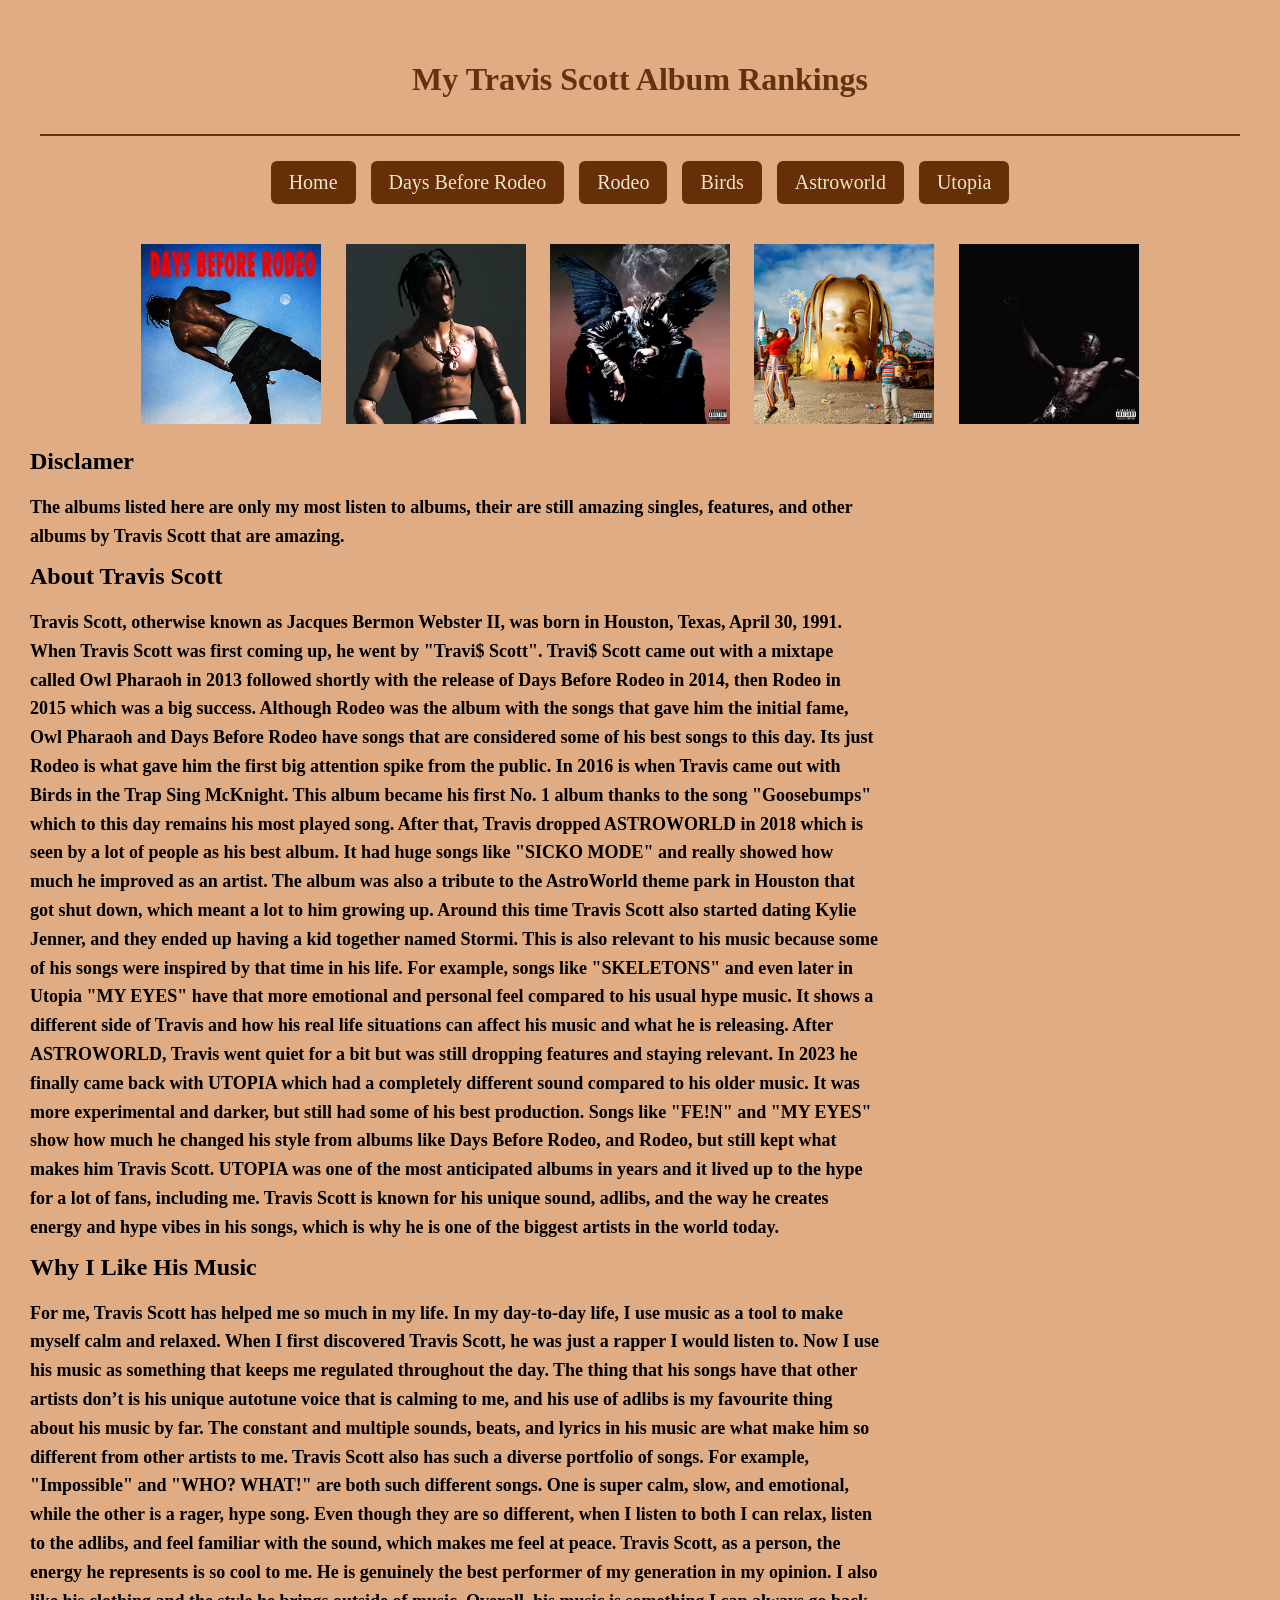
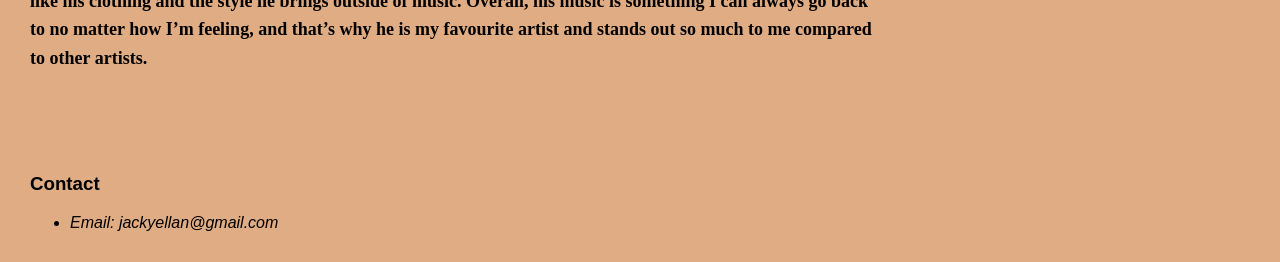
<file: index.html>
<!DOCTYPE html>
<html lang="en">
  <head>
    <title>Travis Scott Rankings</title>
    <meta charset="utf-8">
    <meta name="author" content="Your Name">
    <meta name="description" content="Travis Scott album rankings and reviews">
    <meta name="keywords" content="Travis Scott, music, albums, rankings">
    <meta name="viewport" content="width=device-width, initial-scale=1.0">
    <link rel="stylesheet" href="webstyle.css">
  </head>

  <header>
    <h1>My Travis Scott Album Rankings</h1>
  </header>

  <body class="home">

    <nav>
      <ul>
        <li><a href="index.html">Home</a></li>
        <li><a href="daysbefore.html">Days Before Rodeo</a></li>
        <li><a href="rodeo.html">Rodeo</a></li>
        <li><a href="birds.html">Birds</a></li>
        <li><a href="astroworld.html">Astroworld</a></li>
        <li><a href="utopia.html">Utopia</a></li>
      </ul>
    </nav>

    <div class="album-row">
  <img src="Days_Before_Rodeo_Cover_Arthome.jpg" alt="Days Before Rodeo">
  <img src="rodeohome.jpeg" alt="Rodeo">
  <img src="birdshome.jpeg" alt="Birds">
  <img src="astroworldhome.jpeg" alt="Astroworld">
  <img src="utopiahome.jpeg" alt="Utopia">
    </div>


    <article>
      <h2>Disclamer<h2>
        <p>
          The albums listed here are only my most listen to albums, their are still amazing singles, features, and other albums by Travis Scott that are amazing.
        </p>
      <h2>About Travis Scott
      <p>Travis Scott, otherwise known as Jacques Bermon Webster II, was born in Houston, Texas, April 30, 1991. When Travis Scott was first coming up, he went by "Travi$ Scott".
        Travi$ Scott came out with a mixtape called Owl Pharaoh in 2013 followed shortly with the release of Days Before Rodeo in 2014, then Rodeo in 2015 which was a big success. Although Rodeo was the album with the songs that gave him the initial fame, 
        Owl Pharaoh and Days Before Rodeo have songs that are considered some of his best songs to this day. Its just Rodeo is what gave him the first big attention spike from the public. In 2016 is when Travis came out with Birds in the Trap Sing McKnight. 
        This album became his first No. 1 album thanks to the song "Goosebumps" which to this day remains his most played song. After that, Travis dropped ASTROWORLD in 2018 which is seen by a lot of people as his best album. It had huge songs like 
        "SICKO MODE" and really showed how much he improved as an artist. The album was also a tribute to the AstroWorld theme park in Houston that got shut down, which meant a lot to him growing up.
        Around this time Travis Scott also started dating Kylie Jenner, and they ended up having a kid together named Stormi. This is also relevant to his music because some of his songs were inspired by that time in his life. For example, songs like 
        "SKELETONS" and even later in Utopia "MY EYES" have that more emotional and personal feel compared to his usual hype music. It shows a different side of Travis and how his real life situations can affect his music and what he is releasing.
         After ASTROWORLD, Travis went quiet for a bit but was still dropping features and staying relevant. In 2023 he finally came back with UTOPIA which had a completely different sound compared to his older music. It was more experimental 
         and darker, but still had some of his best production. Songs like "FE!N" and "MY EYES" show how much he changed his style from albums like Days Before Rodeo, and Rodeo, but still kept what makes him Travis Scott. UTOPIA was one of the most anticipated albums in years and it lived up to 
         the hype for a lot of fans, including me. Travis Scott is known for his unique sound, adlibs, and the way he creates energy and hype vibes in his songs, which is why he is one of the biggest artists in the world today.
        </p>
        </h2>

      <h2>Why I Like His Music
<p>For me, Travis Scott has helped me so much in my life. In my day-to-day life, I use music as a tool to make myself calm and relaxed. When I first discovered Travis Scott, he was just a rapper I would listen to. Now I use his music as something 
  that keeps me regulated throughout the day. The thing that his songs have that other artists don’t is his unique autotune voice that is calming to me, and his use of adlibs is my favourite thing about his music by far. The constant and multiple 
  sounds, beats, and lyrics in his music are what make him so different from other artists to me. Travis Scott also has such a diverse portfolio of songs. For example, "Impossible" and "WHO? WHAT!" are both such different songs. One is super calm, slow, 
  and emotional, while the other is a rager, hype song. Even though they are so different, when I listen to both I can relax, listen to the adlibs, and feel familiar with the sound, which makes me feel at peace. Travis Scott, as a person, 
  the energy he represents is so cool to me. He is genuinely the best performer of my generation in my opinion. I also like his clothing and the style he brings outside of music. Overall, his music is something I can always go back to no matter 
  how I’m feeling, and that’s why he is my favourite artist and stands out so much to me compared to other artists.
</p>
</h2>

    </article>
  </body>


  
  <footer>
    <h3>Contact</h3>
    <address>
      <ul>
        <li>Email: jackyellan@gmail.com</li>
      </ul>
    </address>
  </footer>

</html>
</file>
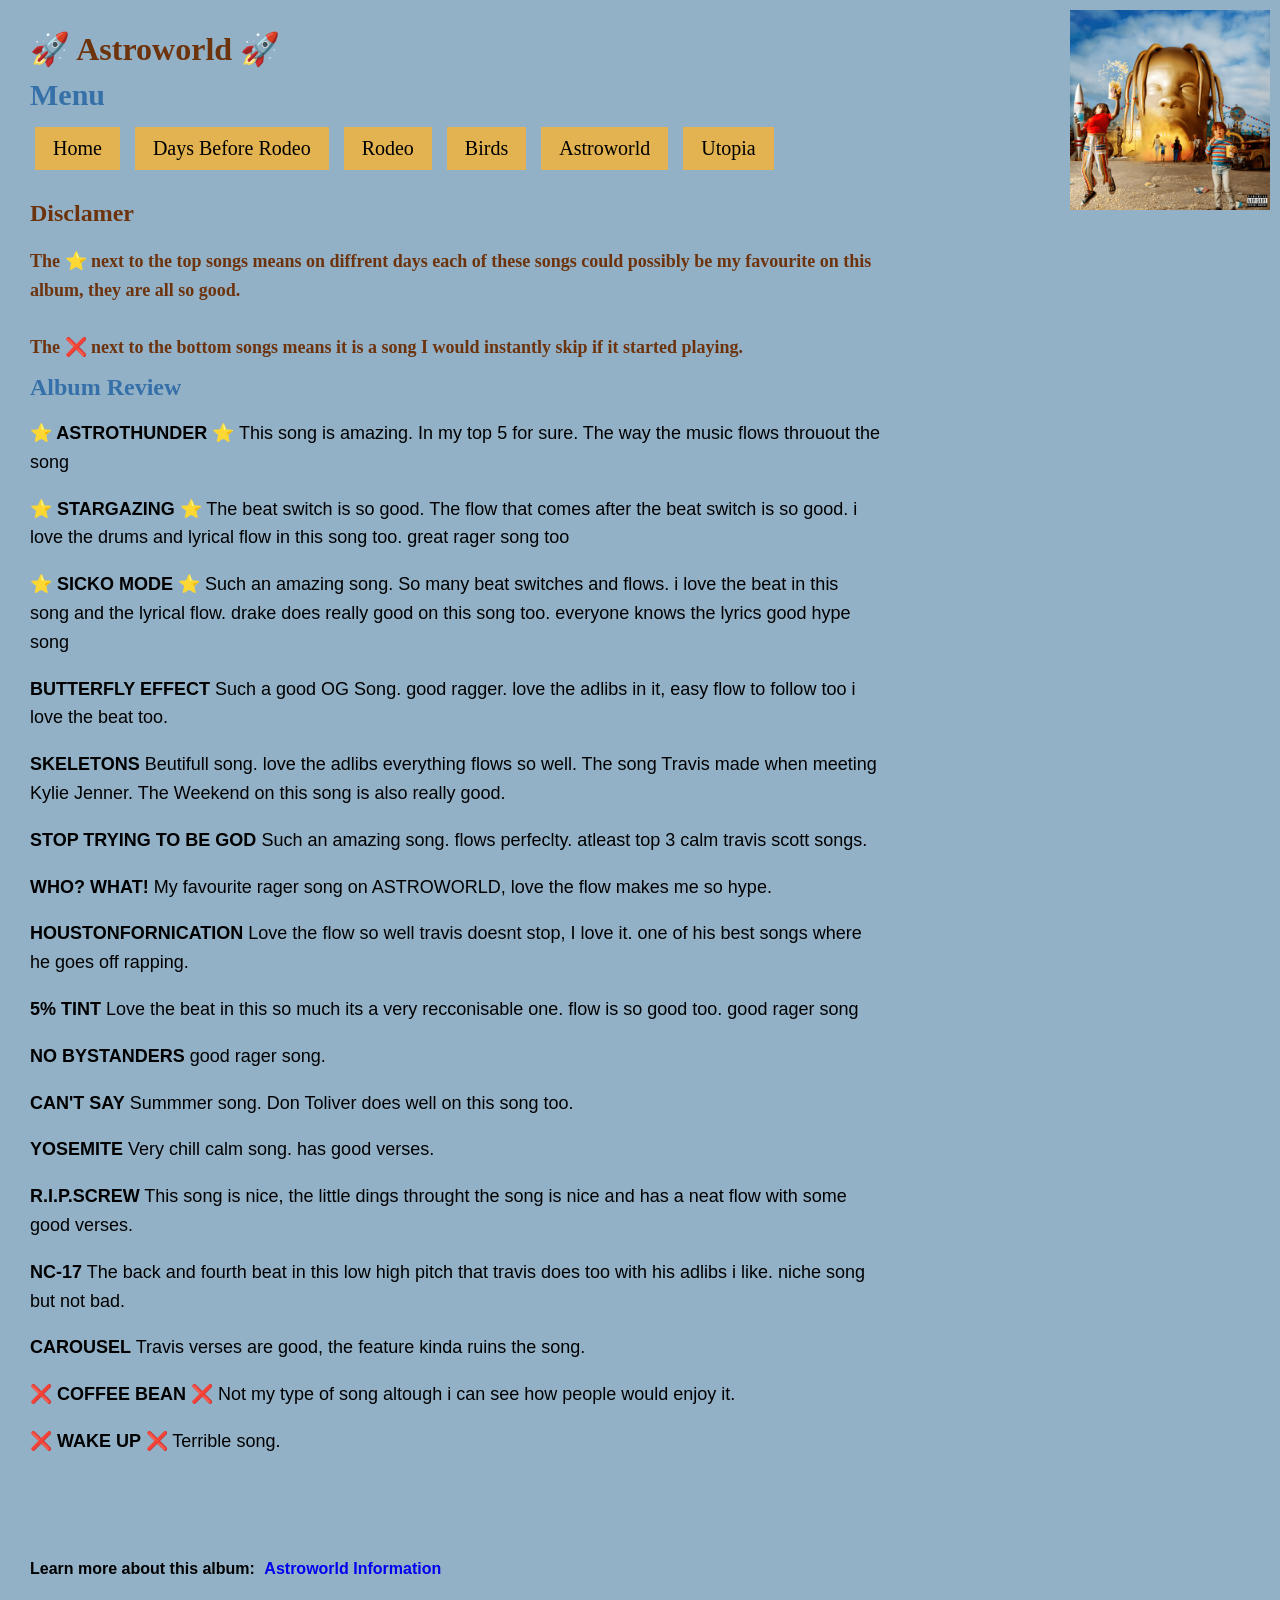
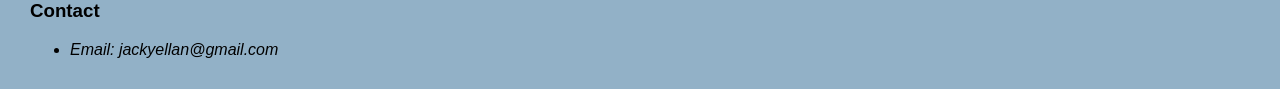
<file: astroworld.html>
<!DOCTYPE html>
<html lang="en">
  <head>
    <title>Astroworld</title>
    <meta charset="utf-8">
    <meta name="author" content="Your Name">
    <meta name="description" content="Travis Scott album rankings and reviews">
    <meta name="keywords" content="Travis Scott, music, albums, rankings">
    <meta name="viewport" content="width=device-width, initial-scale=1.0">
    <link rel="stylesheet" href="webstyle.css">
  </head>

  <header>
    <h1>🚀 Astroworld 🚀</h1>
  </header>

  <body class="astro">
    <img src="astroworldalbum.png" class="album-img" alt="Astroworld">
    <nav>
      <h2>Menu</h2>
      <ul>
        <li><a href="index.html">Home</a></li>
        <li><a href="daysbefore.html">Days Before Rodeo</a></li>
        <li><a href="rodeo.html">Rodeo</a></li>
        <li><a href="birds.html">Birds</a></li>
        <li><a href="astroworld.html">Astroworld</a></li>
        <li><a href="utopia.html">Utopia</a></li>
      </ul>
    </nav>


    <article>
         <h1>Disclamer</h1>
     <h1>
      <p>The ⭐ next to the top songs means on diffrent days each of these songs could possibly be my favourite on this album, they are all so good.
        <br>
        <br>
        The ❌ next to the bottom songs means it is a song I would instantly skip if it started playing.
      </p>
      </h1>
      <h2>Album Review</h2>

      <div class="track-list">
          <p><strong>⭐ ASTROTHUNDER ⭐</strong>  This song is amazing. In my top 5 for sure. The way the music flows throuout the song</p>
          <p><strong>⭐ STARGAZING ⭐</strong>  The beat switch is so good. The flow that comes after the beat switch is so good. i love the drums and lyrical flow in this song too. great rager song too</p>
          <p><strong>⭐ SICKO MODE ⭐</strong>  Such an amazing song. So many beat switches and flows. i love the beat in this song and the lyrical flow. drake does really good on this song too. everyone knows the lyrics good hype song</p>
          <p><strong>BUTTERFLY EFFECT</strong>  Such a good OG Song. good ragger. love the adlibs in it, easy flow to follow too i love the beat too.</p>
          <p><strong>SKELETONS</strong> Beutifull song. love the adlibs everything flows so well. The song Travis made when meeting Kylie Jenner. The Weekend on this song is also really good.</p>
          <p><strong>STOP TRYING TO BE GOD</strong> Such an amazing song. flows perfeclty. atleast top 3 calm travis scott songs.</p>
          <p><strong>WHO? WHAT!</strong>  My favourite rager song on ASTROWORLD, love the flow makes me so hype.</p>
          <p><strong>HOUSTONFORNICATION</strong>  Love the flow so well travis doesnt stop, I love it. one of his best songs where he goes off rapping.</p>
          <p><strong>5% TINT</strong> Love the beat in this so much its a very recconisable one. flow is so good too. good rager song</p>
          <p><strong>NO BYSTANDERS</strong> good rager song.</p>
          <p><strong>CAN'T SAY</strong> Summmer song. Don Toliver does well on this song too.</p>
          <p><strong>YOSEMITE</strong>  Very chill calm song. has good verses.</p>
          <p><strong>R.I.P.SCREW</strong> This song is nice, the little dings throught the song is nice and has a neat flow with some good verses.</p>
          <p><strong>NC-17</strong> The back and fourth beat in this low high pitch that travis does too with his adlibs i like. niche song but not bad.</p>
          <p><strong>CAROUSEL</strong>  Travis verses are good, the feature kinda ruins the song.</p>
          <p><strong>❌ COFFEE BEAN ❌</strong> Not my type of song altough i can see how people would enjoy it.</p>
          <p><strong>❌ WAKE UP ❌</strong> Terrible song.</p>
      </div>

    </article>

          <footer>
            <p class="album-link">
            Learn more about this album: <a href="https://en.wikipedia.org/wiki/Astroworld_(album)">Astroworld Information</a> </p>
    <h3>Contact</h3>
    <address>
      <ul>
        <li>Email: jackyellan@gmail.com</li>
      </ul>
    </address>
  </footer>

  </body>
</html>
</file>
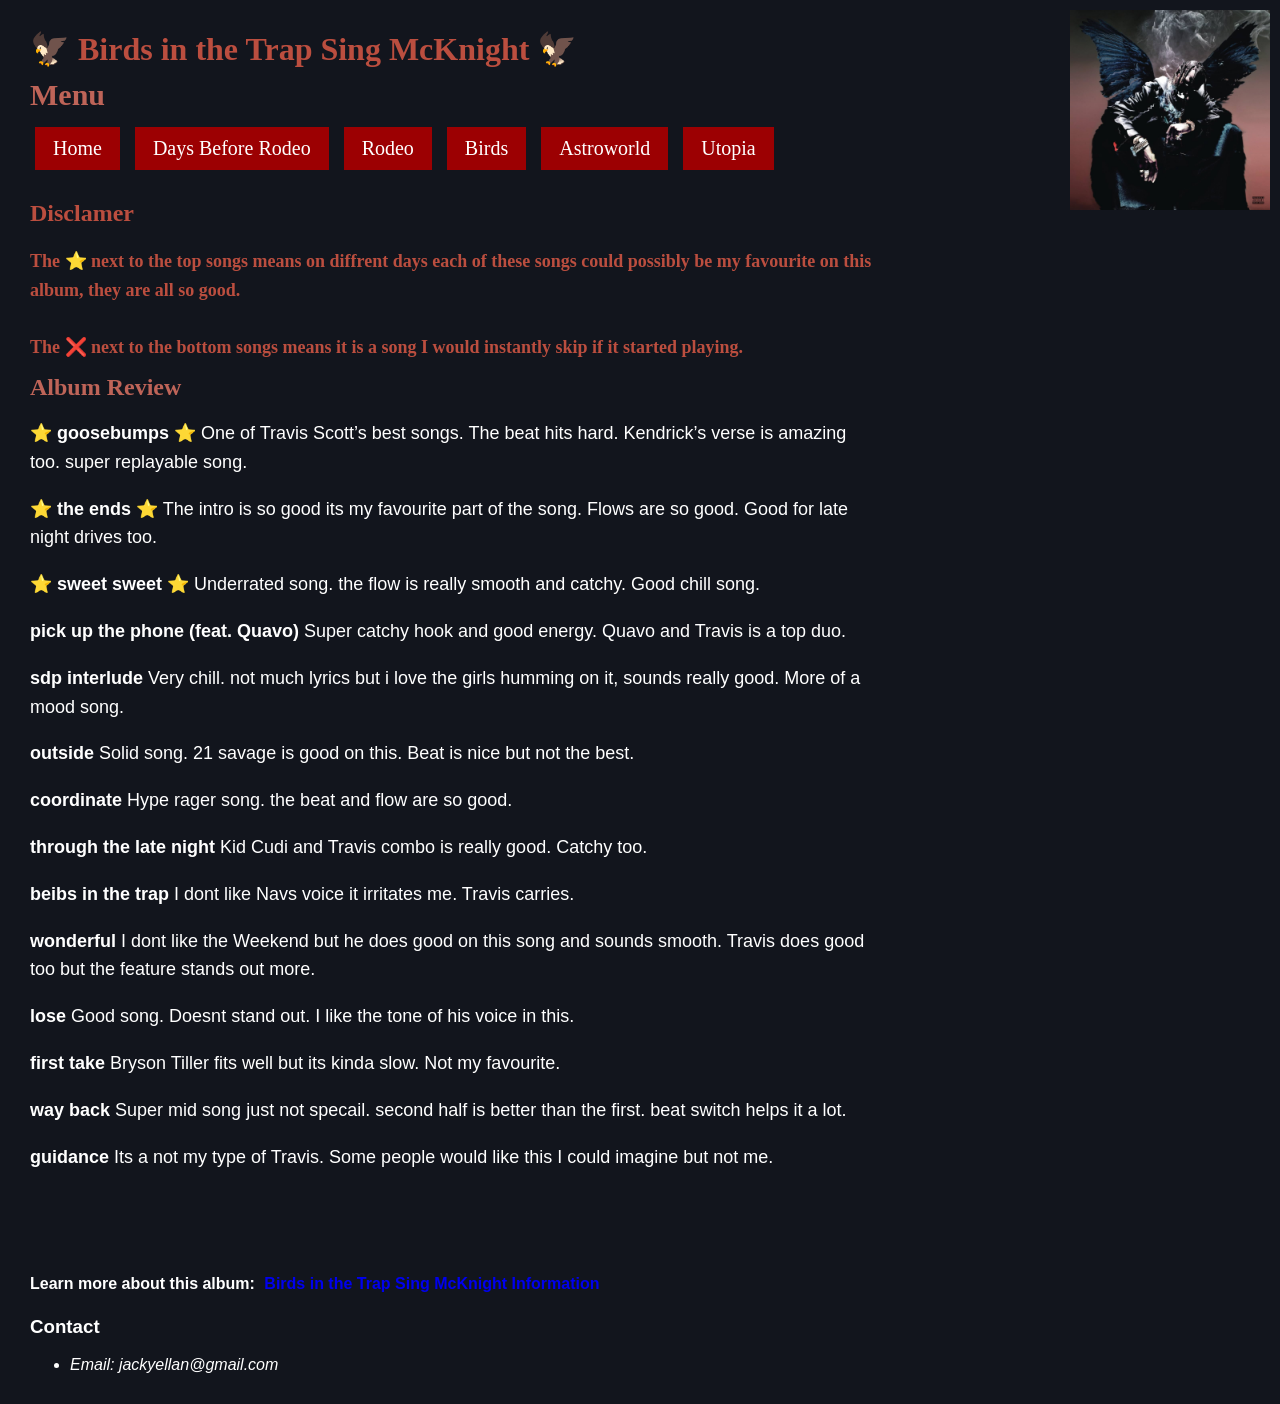
<file: birds.html>
<!DOCTYPE html>
<html lang="en">
  <head>
    <title>Birds in the Trap Sing McKnight</title>
    <meta charset="utf-8">
    <meta name="author" content="Your Name">
    <meta name="description" content="Travis Scott album rankings and reviews">
    <meta name="keywords" content="Travis Scott, music, albums, rankings">
    <meta name="viewport" content="width=device-width, initial-scale=1.0">
    <link rel="stylesheet" href="webstyle.css">
  </head>

  <header>
    <h1>🦅 Birds in the Trap Sing McKnight 🦅</h1>
  </header>

  <body class="birds">
    <img src="birdsalbum.jpg" class="album-img" alt="Birds in the Trap">

  
    <nav>
      <h2>Menu</h2>
      <ul>
        <li><a href="index.html">Home</a></li>
        <li><a href="daysbefore.html">Days Before Rodeo</a></li>
        <li><a href="rodeo.html">Rodeo</a></li>
        <li><a href="birds.html">Birds</a></li>
        <li><a href="astroworld.html">Astroworld</a></li>
        <li><a href="utopia.html">Utopia</a></li>
      </ul>
    </nav>


    <article>
         <h1>Disclamer</h1>
     <h1>
      <p>The ⭐ next to the top songs means on diffrent days each of these songs could possibly be my favourite on this album, they are all so good.
        <br>
        <br>
        The ❌ next to the bottom songs means it is a song I would instantly skip if it started playing.
      </p>
      </h1>
      <h2>Album Review</h2>
      
      <div class="track-list">
          <p><strong>⭐ goosebumps ⭐</strong>  One of Travis Scott’s best songs. The beat hits hard. Kendrick’s verse is amazing too. super replayable song.</p>
          <p><strong>⭐ the ends ⭐</strong>  The intro is so good its my favourite part of the song. Flows are so good. Good for late night drives too.</p>
          <p><strong>⭐ sweet sweet ⭐</strong>  Underrated song. the flow is really smooth and catchy. Good chill song.</p>
          <p><strong>pick up the phone (feat. Quavo)</strong>  Super catchy hook and good energy. Quavo and Travis is a top duo.</p>
          <p><strong>sdp interlude</strong> Very chill. not much lyrics but i love the girls humming on it, sounds really good. More of a mood song.</p>
          <p><strong>outside</strong> Solid song. 21 savage is good on this. Beat is nice but not the best.</p>
          <p><strong>coordinate</strong>  Hype rager song. the beat and flow are so good.</p>
          <p><strong>through the late night</strong>  Kid Cudi and Travis combo is really good. Catchy too.</p>
          <p><strong>beibs in the trap</strong>  I dont like Navs voice it irritates me. Travis carries.</p>
          <p><strong>wonderful</strong>  I dont like the Weekend but he does good on this song and sounds smooth. Travis does good too but the feature stands out more.</p>
          <p><strong>lose</strong>  Good song. Doesnt stand out. I like the tone of his voice in this.</p>
          <p><strong>first take</strong>  Bryson Tiller fits well but its kinda slow. Not my favourite.</p>
          <p><strong>way back</strong>  Super mid song just not specail. second half is better than the first. beat switch helps it a lot.</p>
          <p><strong>guidance</strong>  Its a not my type of Travis. Some people would like this I could imagine but not me.</p>
      </div>

    </article>

          <footer>
            <p class="album-link">
            Learn more about this album: <a href="https://en.wikipedia.org/wiki/Birds_in_the_Trap_Sing_McKnight">Birds in the Trap Sing McKnight Information</a> </p>
    <h3>Contact</h3>
    <address>
      <ul>
        <li>Email: jackyellan@gmail.com</li>
      </ul>
    </address>
  </footer>

  </body>
</html>
</file>
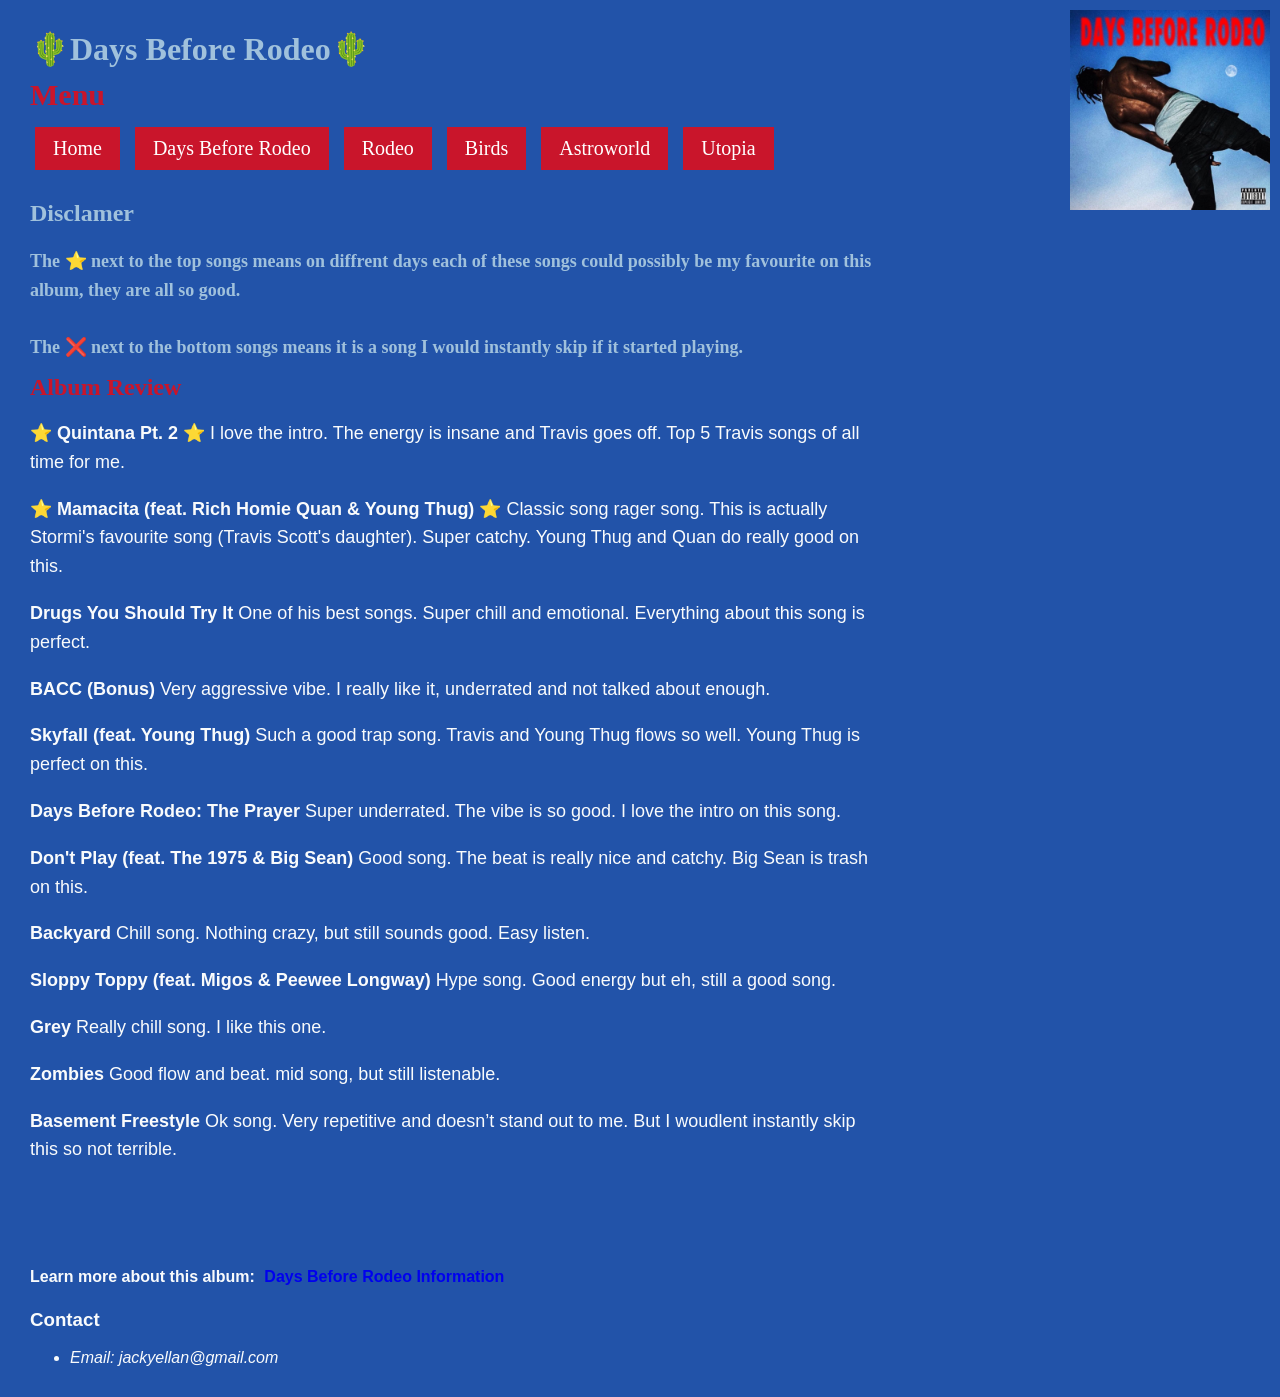
<file: daysbefore.html>
<!DOCTYPE html>
<html lang="en">
  <head>
    <title>Days Before Rodeo</title>
    <meta charset="utf-8">
    <meta name="author" content="Your Name">
    <meta name="description" content="Travis Scott album rankings and reviews">
    <meta name="keywords" content="Travis Scott, music, albums, rankings">
    <meta name="viewport" content="width=device-width, initial-scale=1.0">
    <link rel="stylesheet" href="webstyle.css">
  </head>

  <header>
    <h1>🌵Days Before Rodeo🌵</h1>
  </header>

  <body class="daysbefore">
    <img src="dbralbum.jpg" class="album-img" alt="Days Before Rodeo">

   
    <nav>
      <h2>Menu</h2>
      <ul>
        <li><a href="index.html">Home</a></li>
        <li><a href="daysbefore.html">Days Before Rodeo</a></li>
        <li><a href="rodeo.html">Rodeo</a></li>
        <li><a href="birds.html">Birds</a></li>
        <li><a href="astroworld.html">Astroworld</a></li>
        <li><a href="utopia.html">Utopia</a></li>
      </ul>
    </nav>


    <article>
       <h1>Disclamer</h1>
     <h1>
      <p>The ⭐ next to the top songs means on diffrent days each of these songs could possibly be my favourite on this album, they are all so good.
        <br>
        <br>
        The ❌ next to the bottom songs means it is a song I would instantly skip if it started playing.
      </p>
      </h1>
      <h2>Album Review</h2>

      <div class="track-list">
          <p><strong>⭐ Quintana Pt. 2 ⭐</strong>  I love the intro. The energy is insane and Travis goes off. Top 5 Travis songs of all time for me.</p>
          <p><strong>⭐ Mamacita (feat. Rich Homie Quan & Young Thug) ⭐</strong>  Classic song rager song. This is actually Stormi's favourite song (Travis Scott's daughter). Super catchy. Young Thug and Quan do really good on this.</p>
          <p><strong>Drugs You Should Try It</strong>  One of his best songs. Super chill and emotional. Everything about this song is perfect.</p>
          <p><strong>BACC (Bonus)</strong> Very aggressive vibe. I really like it, underrated and not talked about enough.</p>
          <p><strong>Skyfall (feat. Young Thug)</strong>  Such a good trap song. Travis and Young Thug flows so well. Young Thug is perfect on this.</p>
          <p><strong>Days Before Rodeo: The Prayer</strong>  Super underrated. The vibe is so good. I love the intro on this song.</p>
          <p><strong>Don't Play (feat. The 1975 & Big Sean)</strong>  Good song. The beat is really nice and catchy. Big Sean is trash on this.</p>
          <p><strong>Backyard</strong>  Chill song. Nothing crazy, but still sounds good. Easy listen.</p>
          <p><strong>Sloppy Toppy (feat. Migos & Peewee Longway)</strong>  Hype song. Good energy but eh, still a good song.</p>
          <p><strong>Grey</strong>  Really chill song. I like this one.</p>
          <p><strong>Zombies</strong>  Good flow and beat. mid song, but still listenable.</p>
          <p><strong>Basement Freestyle</strong>  Ok song. Very repetitive and doesn’t stand out to me. But I woudlent instantly skip this so not terrible.</p>
      </div>
    </article>

      <footer>
          <p class="album-link">
              Learn more about this album: <a href="https://en.wikipedia.org/wiki/Days_Before_Rodeo">Days Before Rodeo Information</a>
          </p>
    <h3>Contact</h3>
    <address>
      <ul>
        <li>Email: jackyellan@gmail.com</li>
      </ul>
    </address>
  </footer>

  </body>
</html>
</file>
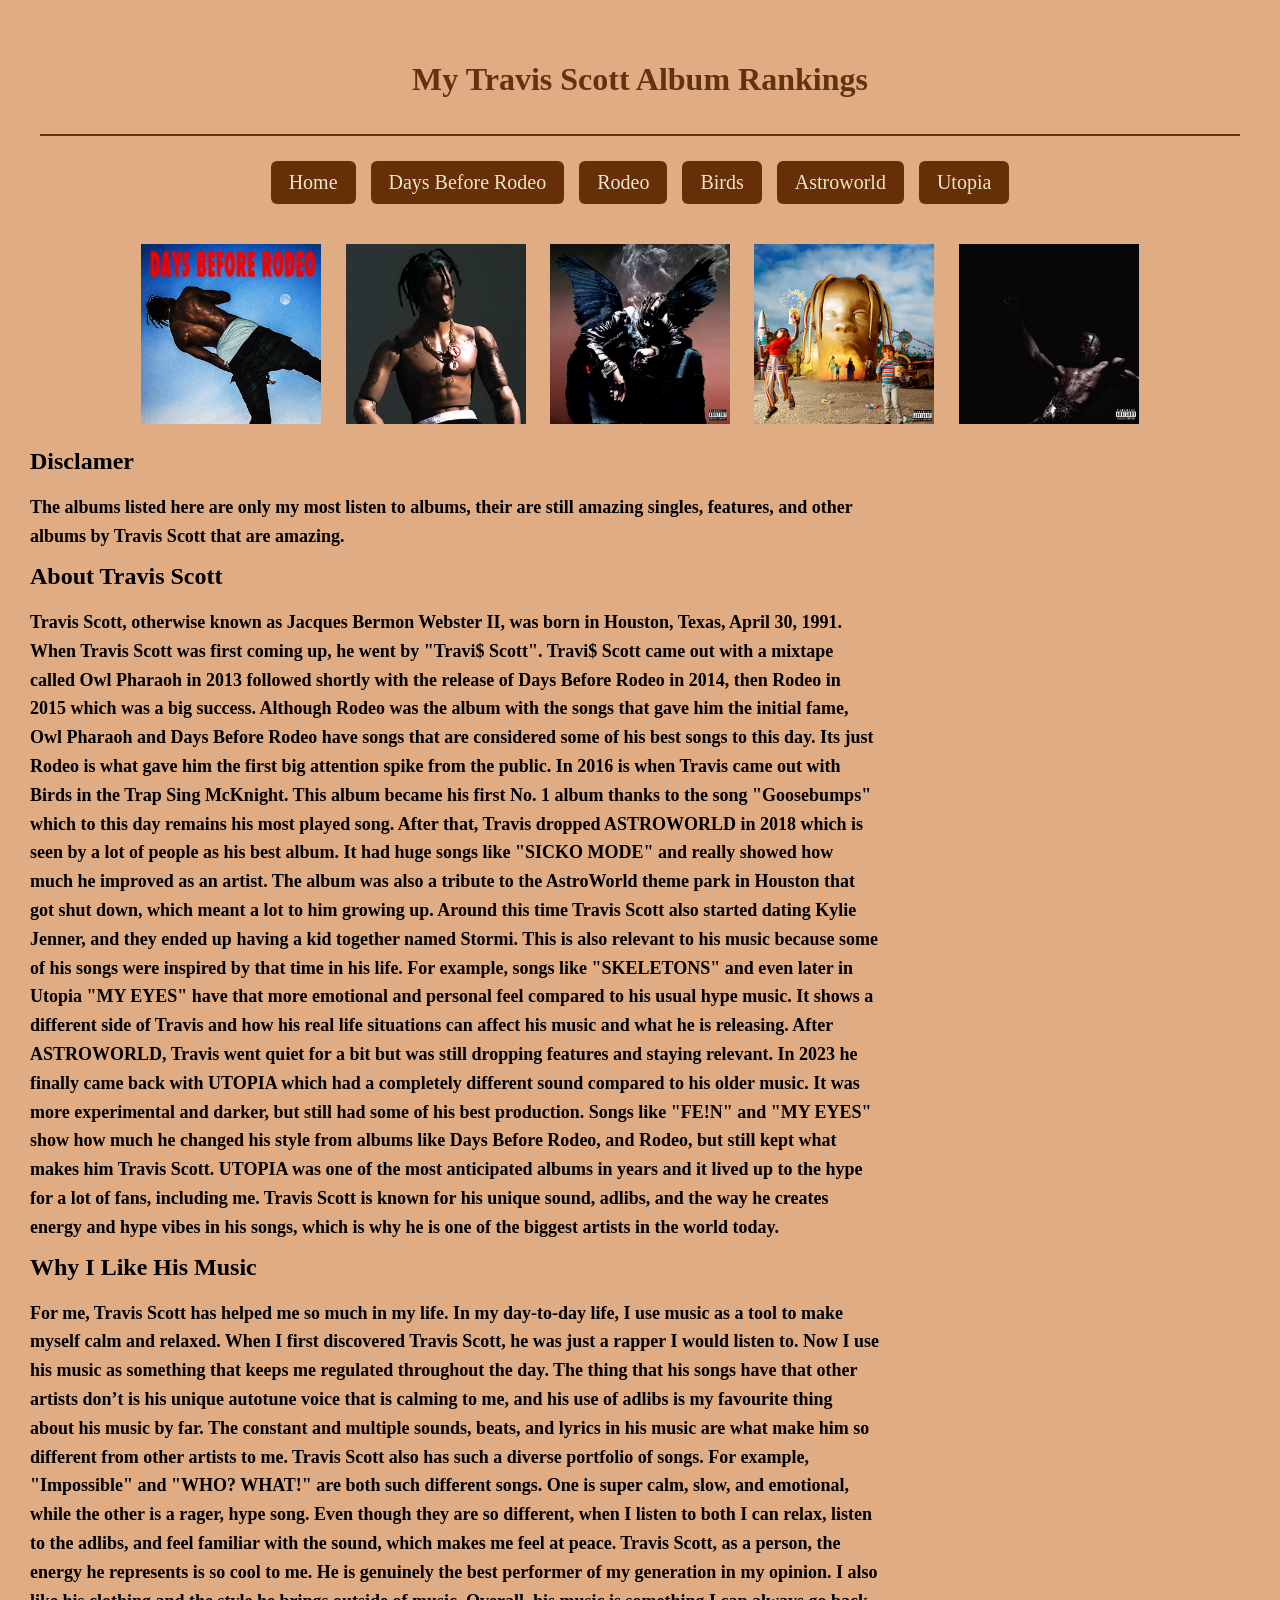
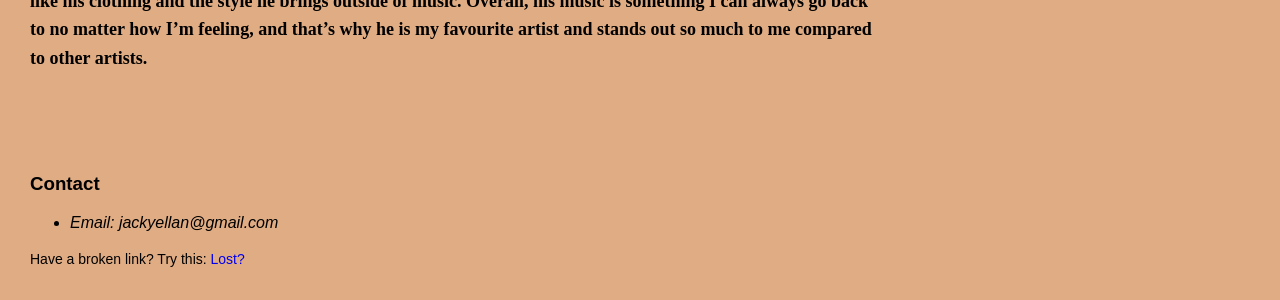
<file: home.html>
<!DOCTYPE html>
<html lang="en">
  <head>
    <title>Travis Scott Rankings</title>
    <meta charset="utf-8">
    <meta name="author" content="Your Name">
    <meta name="description" content="Travis Scott album rankings and reviews">
    <meta name="keywords" content="Travis Scott, music, albums, rankings">
    <meta name="viewport" content="width=device-width, initial-scale=1.0">
    <link rel="stylesheet" href="webstyle.css">
  </head>

  <header>
    <h1>My Travis Scott Album Rankings</h1>
  </header>

  <body class="home">

    <nav>
      <ul>
        <li><a href="home.html">Home</a></li>
        <li><a href="daysbefore.html">Days Before Rodeo</a></li>
        <li><a href="rodeo.html">Rodeo</a></li>
        <li><a href="birds.html">Birds</a></li>
        <li><a href="astroworld.html">Astroworld</a></li>
        <li><a href="utopia.html">Utopia</a></li>
      </ul>
    </nav>

    <div class="album-row">
  <img src="Days_Before_Rodeo_Cover_Arthome.jpg" alt="Days Before Rodeo">
  <img src="rodeohome.jpeg" alt="Rodeo">
  <img src="birdshome.jpeg" alt="Birds">
  <img src="astroworldhome.jpeg" alt="Astroworld">
  <img src="utopiahome.jpeg" alt="Utopia">
    </div>


    <article>
      <h2>Disclamer<h2>
        <p>
          The albums listed here are only my most listen to albums, their are still amazing singles, features, and other albums by Travis Scott that are amazing.
        </p>
      <h2>About Travis Scott
      <p>Travis Scott, otherwise known as Jacques Bermon Webster II, was born in Houston, Texas, April 30, 1991. When Travis Scott was first coming up, he went by "Travi$ Scott".
        Travi$ Scott came out with a mixtape called Owl Pharaoh in 2013 followed shortly with the release of Days Before Rodeo in 2014, then Rodeo in 2015 which was a big success. Although Rodeo was the album with the songs that gave him the initial fame, 
        Owl Pharaoh and Days Before Rodeo have songs that are considered some of his best songs to this day. Its just Rodeo is what gave him the first big attention spike from the public. In 2016 is when Travis came out with Birds in the Trap Sing McKnight. 
        This album became his first No. 1 album thanks to the song "Goosebumps" which to this day remains his most played song. After that, Travis dropped ASTROWORLD in 2018 which is seen by a lot of people as his best album. It had huge songs like 
        "SICKO MODE" and really showed how much he improved as an artist. The album was also a tribute to the AstroWorld theme park in Houston that got shut down, which meant a lot to him growing up.
        Around this time Travis Scott also started dating Kylie Jenner, and they ended up having a kid together named Stormi. This is also relevant to his music because some of his songs were inspired by that time in his life. For example, songs like 
        "SKELETONS" and even later in Utopia "MY EYES" have that more emotional and personal feel compared to his usual hype music. It shows a different side of Travis and how his real life situations can affect his music and what he is releasing.
         After ASTROWORLD, Travis went quiet for a bit but was still dropping features and staying relevant. In 2023 he finally came back with UTOPIA which had a completely different sound compared to his older music. It was more experimental 
         and darker, but still had some of his best production. Songs like "FE!N" and "MY EYES" show how much he changed his style from albums like Days Before Rodeo, and Rodeo, but still kept what makes him Travis Scott. UTOPIA was one of the most anticipated albums in years and it lived up to 
         the hype for a lot of fans, including me. Travis Scott is known for his unique sound, adlibs, and the way he creates energy and hype vibes in his songs, which is why he is one of the biggest artists in the world today.
        </p>
        </h2>

      <h2>Why I Like His Music
<p>For me, Travis Scott has helped me so much in my life. In my day-to-day life, I use music as a tool to make myself calm and relaxed. When I first discovered Travis Scott, he was just a rapper I would listen to. Now I use his music as something 
  that keeps me regulated throughout the day. The thing that his songs have that other artists don’t is his unique autotune voice that is calming to me, and his use of adlibs is my favourite thing about his music by far. The constant and multiple 
  sounds, beats, and lyrics in his music are what make him so different from other artists to me. Travis Scott also has such a diverse portfolio of songs. For example, "Impossible" and "WHO? WHAT!" are both such different songs. One is super calm, slow, 
  and emotional, while the other is a rager, hype song. Even though they are so different, when I listen to both I can relax, listen to the adlibs, and feel familiar with the sound, which makes me feel at peace. Travis Scott, as a person, 
  the energy he represents is so cool to me. He is genuinely the best performer of my generation in my opinion. I also like his clothing and the style he brings outside of music. Overall, his music is something I can always go back to no matter 
  how I’m feeling, and that’s why he is my favourite artist and stands out so much to me compared to other artists.
</p>
</h2>

    </article>
  </body>


  
  <footer>
    <h3>Contact</h3>
    <address>
      <ul>
        <li>Email: jackyellan@gmail.com</li>
      </ul>
    </address>
    <p class="lost-link">Have a broken link? Try this: <a href="404.html">Lost?</a></p>
  </footer>

</html>
</file>
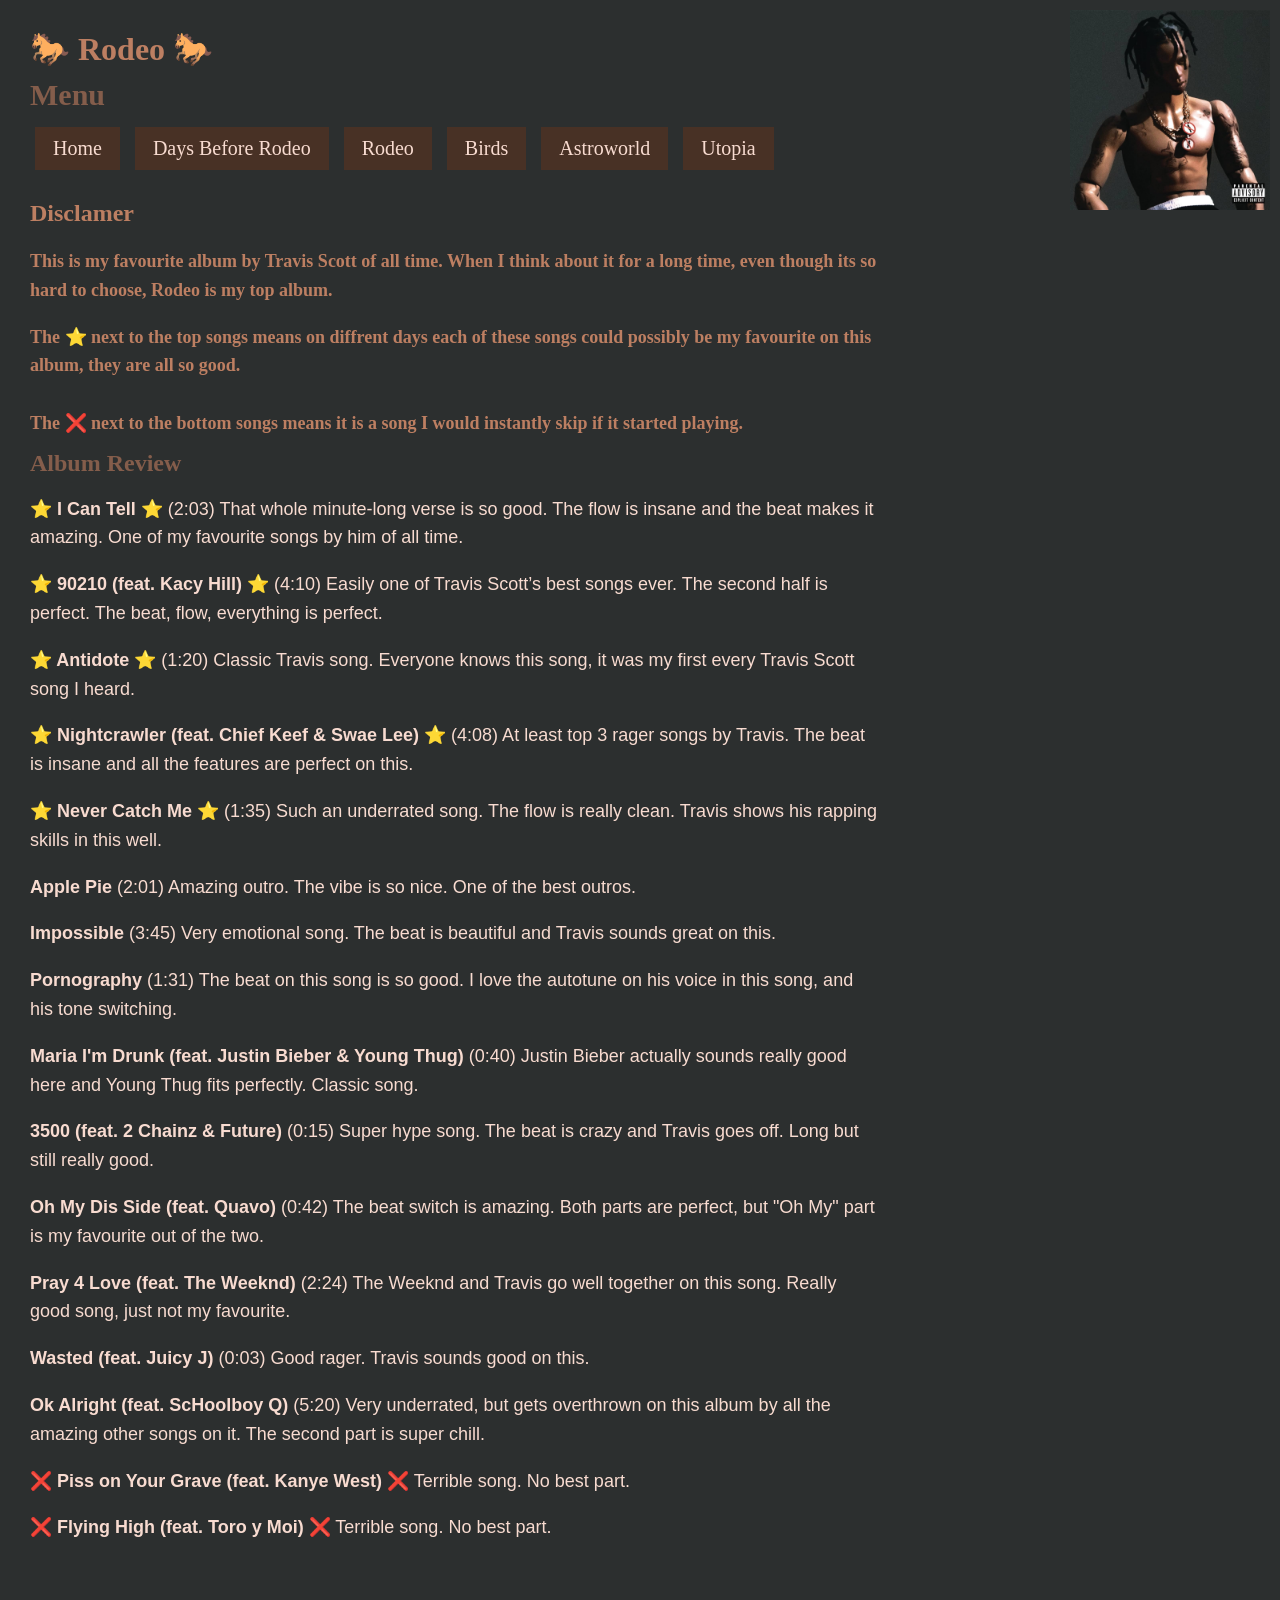
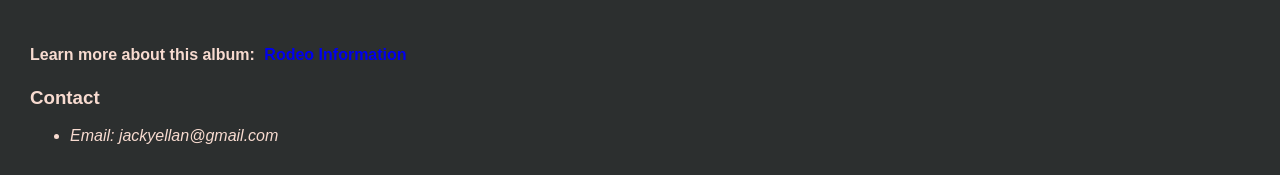
<file: rodeo.html>
<!DOCTYPE html>
<html lang="en">
  <head>
    <title>Rodeo</title>
    <meta charset="utf-8">
    <meta name="author" content="Your Name">
    <meta name="description" content="Travis Scott album rankings and reviews">
    <meta name="keywords" content="Travis Scott, music, albums, rankings">
    <meta name="viewport" content="width=device-width, initial-scale=1.0">
    <link rel="stylesheet" href="webstyle.css">
  </head>

  <header>
    <h1>🐎 Rodeo 🐎</h1>
  </header>

  <body class="rodeo">
    <img src="rodeoalbum.jpg" class="album-img" alt="Rodeo">

    <nav>
      <h2>Menu</h2>
      <ul>
        <li><a href="index.html">Home</a></li>
        <li><a href="daysbefore.html">Days Before Rodeo</a></li>
        <li><a href="rodeo.html">Rodeo</a></li>
        <li><a href="birds.html">Birds</a></li>
        <li><a href="astroworld.html">Astroworld</a></li>
        <li><a href="utopia.html">Utopia</a></li>
      </ul>
    </nav>


    <article>
       <h1>Disclamer</h1>
     <h1>
      <p>This is my favourite album by Travis Scott of all time. When I think about it for a long time, even though its so hard to choose, Rodeo is my top album.</p>
      <p>The ⭐ next to the top songs means on diffrent days each of these songs could possibly be my favourite on this album, they are all so good.
        <br>
        <br>
        The ❌ next to the bottom songs means it is a song I would instantly skip if it started playing.
      </p>
      </h1>
      <h2>Album Review</h2> 

        <div class="track-list">
          <p><strong>⭐ I Can Tell ⭐</strong> (2:03) That whole minute-long verse is so good. The flow is insane and the beat makes it amazing. One of my favourite songs by him of all time.</p>
          <p><strong>⭐ 90210 (feat. Kacy Hill) ⭐</strong> (4:10)  Easily one of Travis Scott’s best songs ever. The second half is perfect. The beat, flow, everything is perfect.</p>
          <p><strong>⭐ Antidote ⭐</strong> (1:20)  Classic Travis song. Everyone knows this song, it was my first every Travis Scott song I heard.</p>
          <p><strong>⭐ Nightcrawler (feat. Chief Keef & Swae Lee) ⭐</strong> (4:08)  At least top 3 rager songs by Travis. The beat is insane and all the features are perfect on this.</p>
          <p><strong>⭐ Never Catch Me ⭐</strong> (1:35)  Such an underrated song. The flow is really clean. Travis shows his rapping skills in this well.</p>
          <p><strong>Apple Pie</strong> (2:01)  Amazing outro. The vibe is so nice. One of the best outros.</p>
          <p><strong>Impossible</strong> (3:45)  Very emotional song. The beat is beautiful and Travis sounds great on this.</p>
          <p><strong>Pornography</strong> (1:31)  The beat on this song is so good. I love the autotune on his voice in this song, and his tone switching.</p>
          <p><strong>Maria I'm Drunk (feat. Justin Bieber & Young Thug)</strong> (0:40) Justin Bieber actually sounds really good here and Young Thug fits perfectly. Classic song.</p>
          <p><strong>3500 (feat. 2 Chainz & Future)</strong> (0:15)  Super hype song. The beat is crazy and Travis goes off. Long but still really good.</p>
          <p><strong>Oh My Dis Side (feat. Quavo)</strong> (0:42) The beat switch is amazing. Both parts are perfect, but "Oh My" part is my favourite out of the two.</p>
          <p><strong>Pray 4 Love (feat. The Weeknd)</strong> (2:24)  The Weeknd and Travis go well together on this song. Really good song, just not my favourite.</p>
          <p><strong>Wasted (feat. Juicy J)</strong> (0:03)  Good rager. Travis sounds good on this.</p>
          <p><strong>Ok Alright (feat. ScHoolboy Q)</strong> (5:20)  Very underrated, but gets overthrown on this album by all the amazing other songs on it. The second part is super chill.</p>
          <p><strong>❌ Piss on Your Grave (feat. Kanye West) ❌</strong>  Terrible song. No best part.</p>
          <p><strong>❌ Flying High (feat. Toro y Moi) ❌</strong>  Terrible song. No best part.</p>
        </div>
    </article>

      <footer>
        <p class="album-link">
            Learn more about this album: <a href="https://en.wikipedia.org/wiki/Rodeo_(Travis_Scott_album)">Rodeo Information</a> </p>
    <h3>Contact</h3>
    <address>
      <ul>
        <li>Email: jackyellan@gmail.com</li>
      </ul>
    </address>
  </footer>

  </body>
</html>
</file>
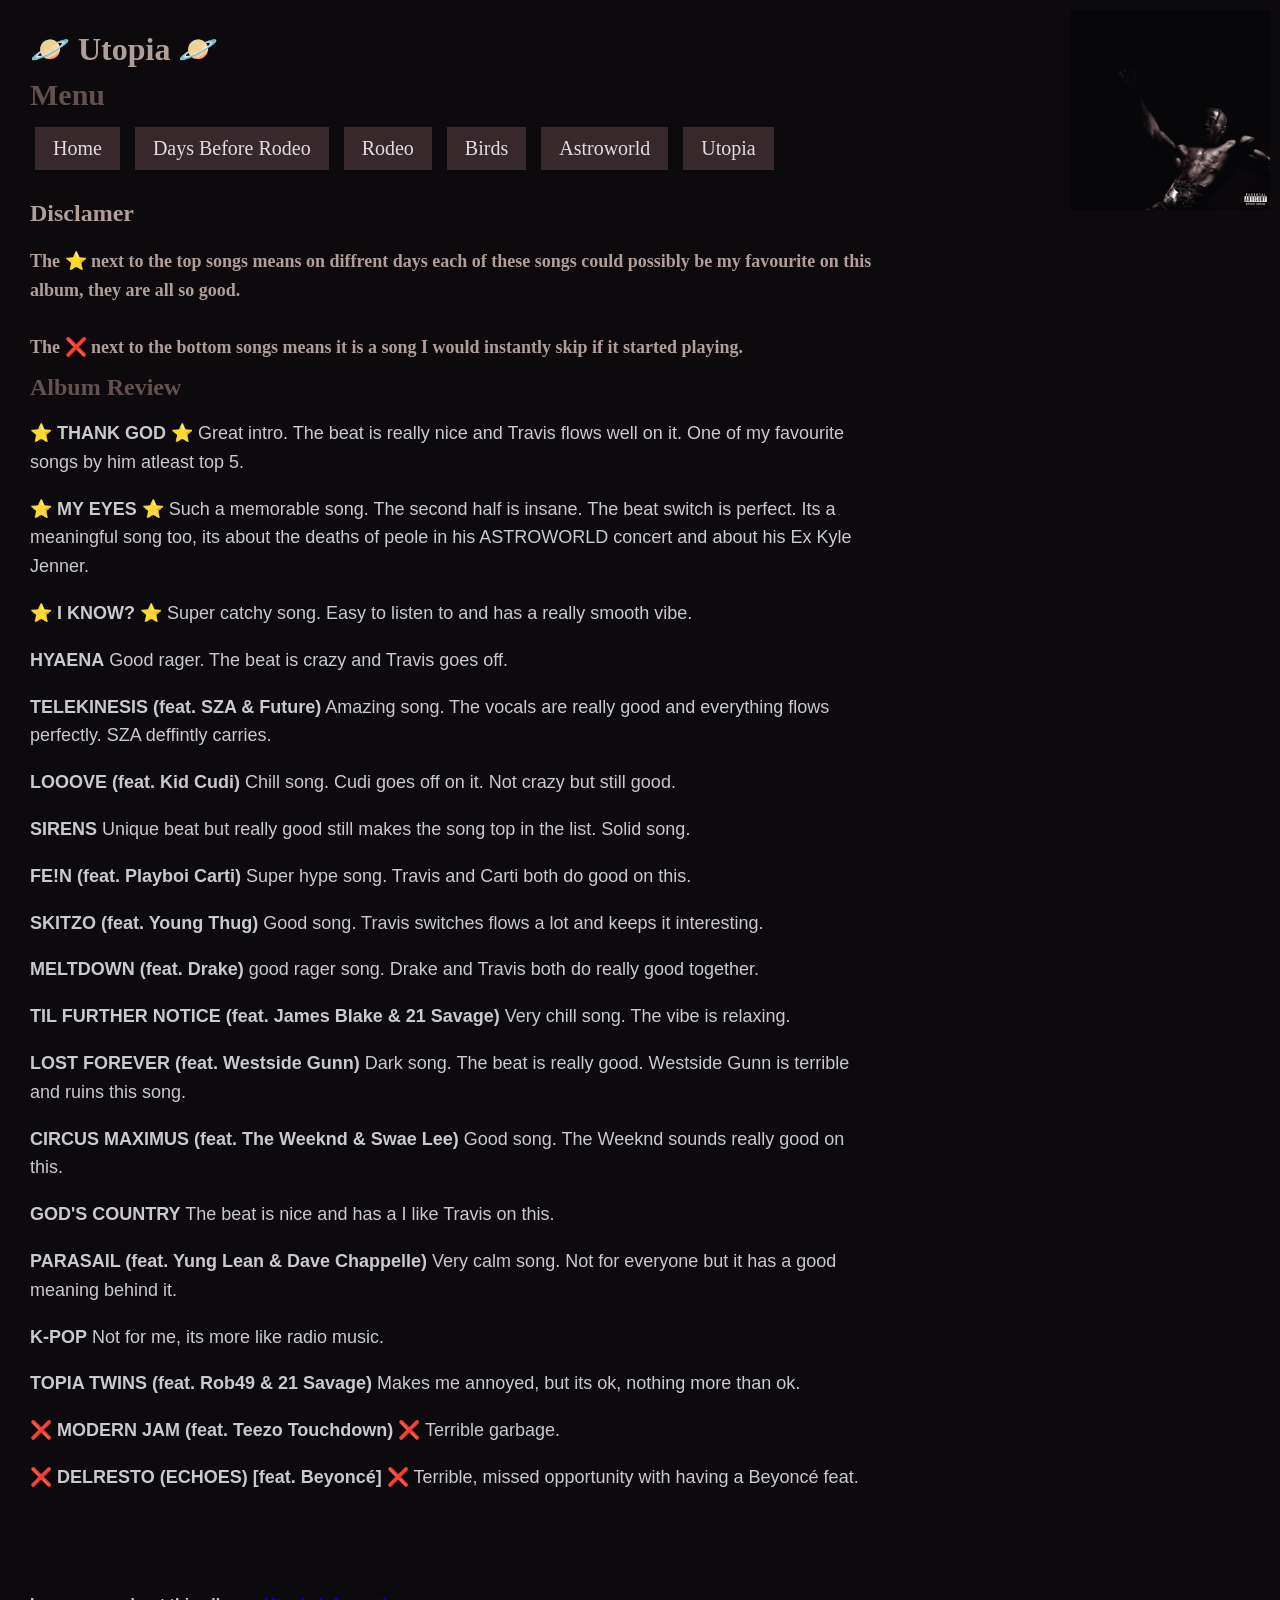
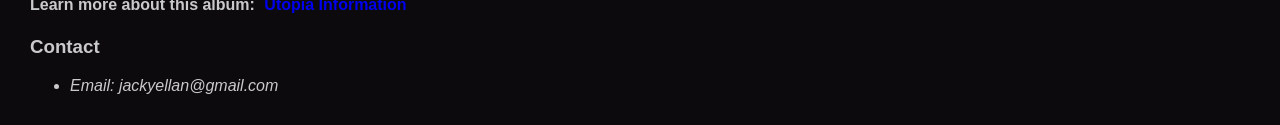
<file: utopia.html>
<!DOCTYPE html>
<html lang="en">
  <head>
    <title>Utopia</title>
    <meta charset="utf-8">
    <meta name="author" content="Your Name">
    <meta name="description" content="Travis Scott album rankings and reviews">
    <meta name="keywords" content="Travis Scott, music, albums, rankings">
    <meta name="viewport" content="width=device-width, initial-scale=1.0">
    <link rel="stylesheet" href="webstyle.css">
  </head>

  <header>
    <h1>🪐 Utopia 🪐</h1>
  </header>

  <body class="utopia">
    <img src="utopiaalbum.png" class="album-img" alt="Utopia">

    <nav>
      <h2>Menu</h2>
      <ul>
        <li><a href="index.html">Home</a></li>
        <li><a href="daysbefore.html">Days Before Rodeo</a></li>
        <li><a href="rodeo.html">Rodeo</a></li>
        <li><a href="birds.html">Birds</a></li>
        <li><a href="astroworld.html">Astroworld</a></li>
        <li><a href="utopia.html">Utopia</a></li>
      </ul>
    </nav>


    <article>
         <h1>Disclamer</h1>
     <h1>
      <p>The ⭐ next to the top songs means on diffrent days each of these songs could possibly be my favourite on this album, they are all so good.
        <br>
        <br>
        The ❌ next to the bottom songs means it is a song I would instantly skip if it started playing.
      </p>
      </h1>
      <h2>Album Review</h2>

      <div class="track-list">
          <p><strong>⭐ THANK GOD ⭐</strong>  Great intro. The beat is really nice and Travis flows well on it. One of my favourite songs by him atleast top 5.</p>
          <p><strong>⭐ MY EYES ⭐</strong> Such a memorable song. The second half is insane. The beat switch is perfect. Its a meaningful song too, its about the deaths of peole in his ASTROWORLD concert and about his Ex Kyle Jenner.</p>
          <p><strong>⭐ I KNOW? ⭐</strong>  Super catchy song. Easy to listen to and has a really smooth vibe.</p>
          <p><strong>HYAENA</strong>  Good rager. The beat is crazy and Travis goes off.</p>
          <p><strong>TELEKINESIS (feat. SZA & Future)</strong>  Amazing song. The vocals are really good and everything flows perfectly. SZA deffintly carries.</p>
          <p><strong>LOOOVE (feat. Kid Cudi)</strong>  Chill song. Cudi goes off on it. Not crazy but still good.</p>
          <p><strong>SIRENS</strong>  Unique beat but really good still makes the song top in the list. Solid song.</p>
          <p><strong>FE!N (feat. Playboi Carti)</strong>  Super hype song. Travis and Carti both do good on this.</p>
          <p><strong>SKITZO (feat. Young Thug)</strong>  Good song. Travis switches flows a lot and keeps it interesting.</p>
          <p><strong>MELTDOWN (feat. Drake)</strong>  good rager song. Drake and Travis both do really good together.</p>
          <p><strong>TIL FURTHER NOTICE (feat. James Blake & 21 Savage)</strong>  Very chill song. The vibe is relaxing.</p>
          <p><strong>LOST FOREVER (feat. Westside Gunn)</strong>  Dark song. The beat is really good. Westside Gunn is terrible and ruins this song.</p>
          <p><strong>CIRCUS MAXIMUS (feat. The Weeknd & Swae Lee)</strong>  Good song. The Weeknd sounds really good on this.</p>
          <p><strong>GOD'S COUNTRY</strong> The beat is nice and has a I like Travis on this.</p>
          <p><strong>PARASAIL (feat. Yung Lean & Dave Chappelle)</strong>  Very calm song. Not for everyone but it has a good meaning behind it.</p>
          <p><strong>K-POP</strong>  Not for me, its more like radio music.</p>
          <p><strong>TOPIA TWINS (feat. Rob49 & 21 Savage)</strong>  Makes me annoyed, but its ok, nothing more than ok.</p>
          <p><strong>❌ MODERN JAM (feat. Teezo Touchdown) ❌</strong>  Terrible garbage.</p>
          <p><strong>❌ DELRESTO (ECHOES) [feat. Beyoncé] ❌</strong>  Terrible, missed opportunity with having a Beyoncé feat.</p>
      </div>
    </article>

      <footer>
        <p class="album-link">
        Learn more about this album: <a href="https://en.wikipedia.org/wiki/Utopia_(Travis_Scott_album)">Utopia Information</a> </p>
    <h3>Contact</h3>
    <address>
      <ul>
        <li>Email: jackyellan@gmail.com</li>
      </ul>
    </address>
  </footer>

  </body>
</html>
</file>
<file: webstyle.css>
/* page style */


body {
  font-family: Arial, Helvetica, sans-serif;
  margin: 30px;
  color: black;
}

/* headings */
h1 {
  
  font-family: "Palatino Linotype", "Book Antiqua", Palatino, serif;
  margin-bottom: 10px;
}

h2 {
  font-family: "Palatino Linotype", "Book Antiqua", Palatino, serif;
  margin-top: 10px;
  margin-bottom: 10px;
}


/* paragraph text*/
p {
  text-align: left;
  line-height: 1.6;
  font-size: 18px;
  margin-bottom: 12px;
}


/* navigation bar */

nav {
  font-family: "Palatino Linotype", "Book Antiqua", Palatino, serif;
  margin-bottom: 25px;
  font-size: 20px;
}

nav ul {
  list-style-type: none;
  margin: 0;
  padding: 0;
}

nav ul li {
  display: inline-block;
}

nav ul li a {
  padding: 10px 18px;
  margin: 5px;
  text-align: center;
  text-decoration: none;
  display: inline-block;
}


/* track list*/

.track-list {
  margin-top: 10px;
}

.track-list p {
  margin-bottom: 14px;
}



/* article */

article {
  max-width: 850px;
}


/* album cover image for album pages */

.album-img {
  position: absolute;
  top: 10px;
  right: 10px;
  width: 200px;
  height: auto;
}



/*home page */


body.home {
  background-color: #e0ac83;
}

/* header */
body.home header {
  text-align: center;
  padding: 10px;
}

body.home h1 {
  color: #64320d;
  border-bottom: 2px solid #64320d;
  padding-bottom: 36px;
}

/* navigation bar */
body.home nav ul {
  text-align: center;
}

body.home nav a {
  background-color: #662f07;
  color: #F1E4C8;
  border-radius: 6px;
}

body.home nav a:hover {
  background-color: #94450d;
}


.album-row {
  margin-top: 20px;
  text-align: center;
  position: static;
}

.album-row img {
  width: 180px;
  margin: 10px;
}




/* days before rodeo */


body.daysbefore {
  background-color: #2253a9;
  color: rgb(249, 251, 252)
}

body.daysbefore nav a{
  background-color: #c9152b;
  color: white;
}

body.daysbefore nav a:hover {
  background-color: #2e6dda;
}

body.daysbefore h1 {
  color: #a0c1dc;
}

body.daysbefore h2 {
  color: #c9152b;
}


/* rodeo */

body.rodeo {
  background-color: #2c2f2f;
  color: #f8dbd0;
}

body.rodeo nav a {
  background-color: #483125;
  color: #f8dbd0;
}

body.rodeo nav a:hover {
  background-color: #644433;
}


body.rodeo h1 {
  color: #bd7f62;
}

body.rodeo h2 {
  color: #845d4b;
}



/* birds */

body.birds {
  background-color: #12151d;
  color: white;
}

body.birds nav a {
  background-color: #9c0002;
  color: white;
}

body.birds nav a:hover {
  background-color: #ca060a;
}


body.birds h1 {
  color: #bb4e3f;
}

body.birds h2 {
  color: #be6458;
}




/* astroworld */


body.astro {
  background-color: #92b1c7;
  color: black;
}

body.astro nav a {
  background-color: #e2b350;
  color: black;
}

body.astro nav a:hover {
  background-color: #fac85c;
}

body.astro h1 {
  color: #6d330d;
}

body.astro h2 {
  color: #3670a8;
}




/* utopia */


body.utopia {
  background-color: #0d0a0d;
  color: #cac9cb;
}

body.utopia nav a {
  background-color: #37292b;
  color: #e0dbe4;
}

body.utopia nav a:hover {
  background-color: #5c4549;
}


body.utopia h1 {
  color: #b09e99;
}

body.utopia h2 {
  color: #64514f;
}



/* footer with email */

footer {
  margin-top: 100px;
}

/* 404 error*/

.lost-link {
  position: static;
  bottom: 10px;
  right: 10px;
  font-size: 14px;
}

.lost-link a {
  text-decoration: none;
}

.lost-link a:hover {
  text-decoration: underline;
}





/* footer album info link */

.album-link {
  margin-top: 25px;
  font-size: 16px;
  font-weight: bold;
}

.album-link a {
  text-decoration: none;
  padding-left: 5px;
}

.album-link a:hover {
  text-decoration: underline;
}

/*for iphone accessibility */
@media screen and (max-width: 800px) {
  .album-img {
    position: static;
    display: block;
    margin: 20px auto;
  }
}
</file>
